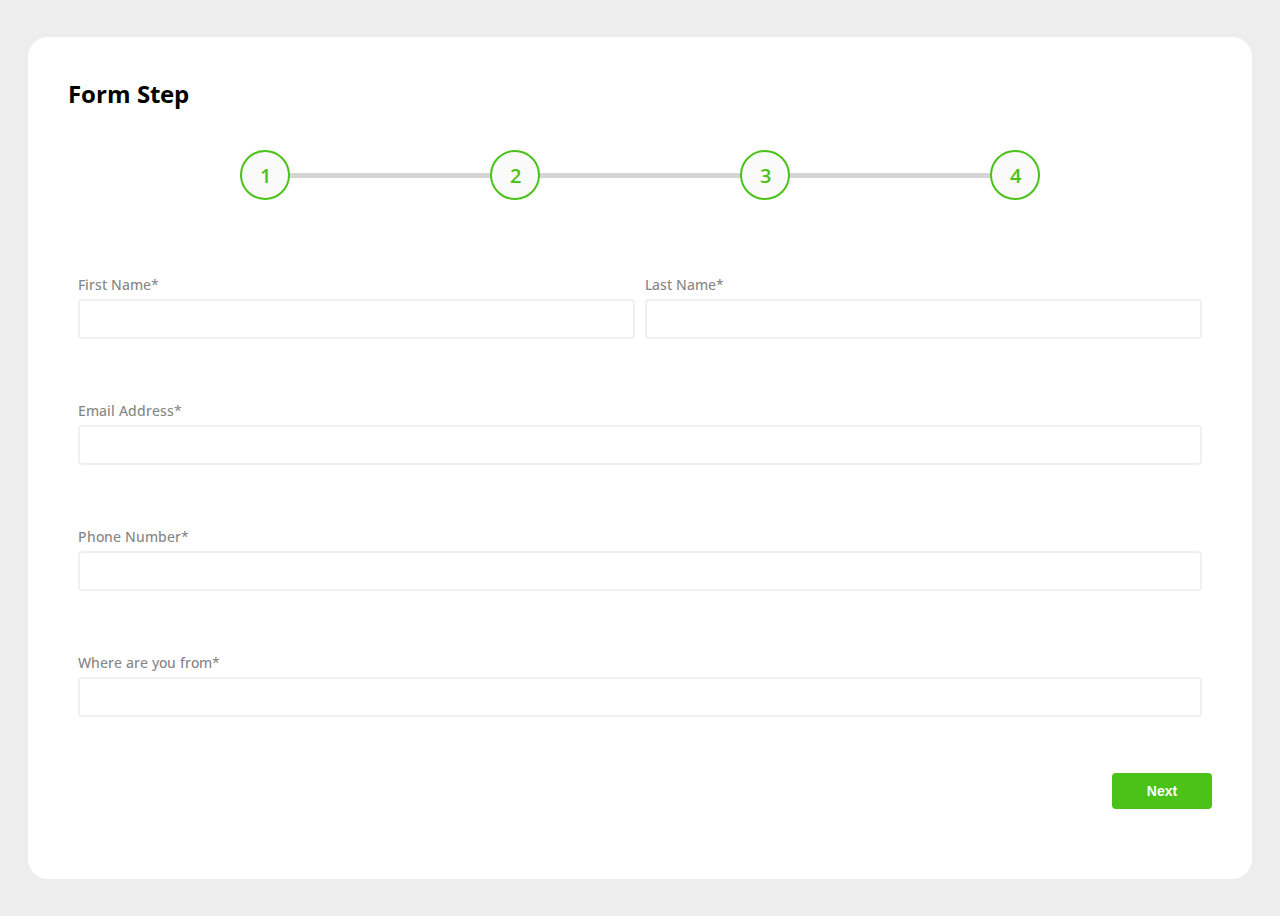
<file: register.html>
<!DOCTYPE html>
<html lang="en">
<head>
    <meta charset="UTF-8">
    <meta name="viewport" content="width=device-width, initial-scale=1.0">
    <title>Fito - Register</title>
    <link rel="stylesheet" href="css/register.css">
</head>
<body>
    
    <div class="container">

        <h2>Form Step</h2>

        <!-- Indicators -->
        <section class="indicator">
            <div class="steps">
                <div id="step_1_circle" class="step inactive">1</div>
                <div id="step_2_circle" class="step inactive">2</div>
                <div id="step_3_circle" class="step inactive">3</div>
                <div id="step_4_circle" class="step inactive">4</div>
            </div>
            <div id="progress-bar">
                <div id="progress"></div>
            </div>
        </section>

        <!-- Form -->
        <section class="form">

            <!-- Step 1 -->
            <div id="step_1">
                <form id="form1" class="form form1">
                    <div class="fields">
                        <div class="form-control firstname">
                            <label for="firstname">First Name*</label>
                            <input type="text" id="firstname">
                            <small>Error Message</small>
                        </div>
                        <div class="form-control lastname">
                            <label for="lastname">Last Name*</label>
                            <input type="text" id="lastname">
                            <small>Error Message</small>
                        </div>
                        <div class="form-control email">
                            <label for="email">Email Address*</label>
                            <input type="text" id="email">
                            <small>Error Message</small>
                        </div>        
                        <div class="form-control phone">
                            <label for="phone">Phone Number*</label>
                            <input type="text" id="phone">
                            <small>Error Message</small>
                        </div>
                        <div class="form-control address">
                            <label for="address">Where are you from*</label>
                            <input type="text" id="address">
                            <small>Error Message</small>
                        </div>
                    </div>
                    <div class="buttons">
                        <button class="next-btn" onclick="stepForward(1, 2, 'form1')">Next</button>
                    </div>
                </form>
            </div>
    
            <!-- Step 2 -->
            <div id="step_2">
                <form id="form2" class="form form2">
                    <div class="fields">
                        <div class="form-control company_name">
                            <label for="company_name">Company Name*</label>
                            <input type="text" id="company_name">
                            <small>Error Message</small>
                        </div>
                        <div class="form-control compay_email">
                            <label for="company_email">Company Email Address*</label>
                            <input type="text" id="company_email">
                            <small>Error Message</small>
                        </div>        
                        <div class="form-control compay_phone">
                            <label for="company_phone">Company Phone Number*</label>
                            <input type="text" id="company_phone">
                            <small>Error Message</small>
                        </div>
                        <div class="form-control position">
                            <label for="position">Your position in Company*</label>
                            <input type="text" id="position">
                            <small>Error Message</small>
                        </div>
                    </div>
                    <div class="buttons">
                        <button class="previous-btn" onclick="stepBack(2, 1)">Previous</button>
                        <button class="next-btn" onclick="stepForward(2, 3, 'form2')">Next</button>
                    </div>
                </form>
            </div>

            <!-- Step 3 -->
            <div id="step_3">
                <form id="form3" class="form form3">
                    <div class="fields">         
                        <div class="field-row">
                            <label for="monday">Monday*</label>
                            <div class="form-control monday_start">
                                <input type="text" id="monday_start" value="9.00">
                                <small>Error Message</small>
                            </div>                                                      
                            <div class="form-control monday_end">
                                <input type="text" id="monday_end" value="6.00">
                                <small>Error Message</small>
                            </div> 
                        </div>               

                        <div class="field-row">
                            <label for="tuesday">Tuesday*</label>
                            <div class="form-control tuesday_start">
                                <input type="text" id="tuesday_start" value="9.00">
                                <small>Error Message</small>
                            </div>                                                      
                            <div class="form-control tuesday_end">
                                <input type="text" id="tuesday_end" value="6.00">
                                <small>Error Message</small>
                            </div> 
                        </div>
                        
                        <div class="field-row">
                            <label for="wednesday">Wednesday*</label>
                            <div class="form-control wednesday_start">
                                <input type="text" id="wednesday_start" value="9.00">
                                <small>Error Message</small>
                            </div>                                                      
                            <div class="form-control wednesday_end">
                                <input type="text" id="wednesday_end" value="6.00">
                                <small>Error Message</small>
                            </div> 
                        </div>
                        
                        <div class="field-row">
                            <label for="thursday">Thursday*</label>
                            <div class="form-control thursday_start">
                                <input type="text" id="thursday_start" value="9.00">
                                <small>Error Message</small>
                            </div>                                                      
                            <div class="form-control thursday_end">
                                <input type="text" id="thursday_end" value="6.00">
                                <small>Error Message</small>
                            </div> 
                        </div>
                        
                        <div class="field-row">
                            <label for="friday">Friday*</label>
                            <div class="form-control friday_start">
                                <input type="text" id="friday_start" value="9.00">
                                <small>Error Message</small>
                            </div>                                                      
                            <div class="form-control friday_end">
                                <input type="text" id="friday_end" value="6.00">
                                <small>Error Message</small>
                            </div> 
                        </div>
                        
                    </div>
                    <div class="buttons">
                        <button class="previous-btn" onclick="stepBack(3, 2)">Previous</button>
                        <button class="next-btn" onclick="stepForward(3, 4, 'form3')">Next</button>
                    </div>
                </form>
            </div>

            <!-- Step 4 -->
            <div id="step_4">
                <div class="box-area">
                    <div class="boxes">
                        <div class="box">
                            <img src="images/step-4/box1.PNG" alt="">
                            <p>I'm using Gmail</p>
                        </div>
                    </div>                
                    <div class="boxes">
                        <div class="box">
                            <img src="images/step-4/box2.PNG" alt="">
                            <p>I'm using Office</p>
                        </div>
                    </div>                
                    <div class="boxes">
                        <div class="box">
                            <img src="images/step-4/box3.PNG" alt="">
                            <p>I'm using Drive</p>
                        </div>
                    </div>
                    <div class="boxes">
                        <div class="box">
                            <img src="images/step-4/box4.PNG" alt="">
                            <p>Another Service</p>
                        </div>
                    </div>
                </div>
                
                <div class="text-area">
                    <p>Or if want skip this step entirely and setup it later</p>
                    <a href="index.html">Skip step</a>
                </div>

                <div class="buttons">
                    <button class="previous-btn" onclick="stepBack(4, 3)">Previous</button>
                    <button class="next-btn" onclick="finish()">Finish</button>
                </div>
            </div>
            
        </section>

    </div>

    
    <script src="js/register.js"></script>
</body>
</html>
</file>
<file: css/register.css>
@import url('https://fonts.googleapis.com/css?family=Open+Sans&display=swap');

:root{
    --succes-color: #2ecc71;
    --error-color: #e74c3c;
    --primary-color: rgb(74, 194, 23);
}

*{
    box-sizing: border-box;
}

body{

    background-color: #ededed;
    font-family: 'Open Sans', sans-serif;
    display: flex;
    align-items: center;
    justify-content: center;
    min-height: 100vh;
    padding: 0px;
}

.container {
    width: 100%;
    background: rgb(255, 255, 255);
    margin: 20px;
    border-radius: 20px;
}

form {
    background-color: #fff;
    border-radius: 5px;
}

h2{
    text-align: left;
    margin: 40px;
}


.form{
    padding: 10px 20px;
    margin-bottom: 20px;
}

.fields {
    margin-bottom: 40px;
}

.form-control{
    margin-bottom: 10px;
    padding-bottom: 20px;
    position: relative;
}

.form-control label{
    color:#777;
    display: block;
    margin-bottom: 5px; 
}
 
.form-control input
{
    border: 2px solid #f0f0f0;
    border-radius: 4px;
    display: block;
    width: 100%;
    padding: 10px;
    font-size: 14px;   
}

.form-control input:focus{
    outline: 0;
    border-color: #777;

}

.form-control.error input {
    border: 1px solid rgb(255, 125, 125);
    background-color: #df92892f;    
}

.form-control small{
    color: var(--error-color);
    visibility: hidden;
}

.form-control.error small{
    visibility: visible;
}
.form button {
    cursor: pointer;
    background-color: #3498db;
    border: 2px solid #3498db;
    border-radius: 4px;
    color: #fff;
    display: block;
    padding: 10px;
    font-size: 16px;
    margin-top:20px;
    width:100%;
}
.fields label {
    font-size: 14px;
    font-weight: 500;
    color: rgb(133, 133, 133);
}

.form .next-btn,
.form .previous-btn {
    background: var(--primary-color);
    border: none;
    border-radius: 4px;
    font-size: 14px;
    font-weight: 600;
    text-align: center;
    width: 100px;
}

.form .buttons {
    display: flex;
    gap: 10px;
    position: absolute;
    bottom: 0;
    right: 0;
    margin: 20px;
}

.form {
    position: relative;
}

.form3>.fields>.field-row {
    display: flex;
    margin-bottom: -40px;
}

.form3>.fields>.field-row>label {
    margin: 20px;
    width: 150px;
}

.form3>.fields>.field-row>.form-control {
    margin: 20px;
}

.form3>.fields>.field-row>.form-control>input {
    width: 200px;
}

#step_4 {
    text-align: center;
}

.boxes {
    display: inline-block;
    text-align: center;
    margin: 0 auto;
}

.box {
    background: rgba(227, 241, 228, 0.55);
    color: #777;
    border-radius: 50%;
    width: 200px;
    height: 200px;
    margin: 10px 40px;
    display: flex;
    flex-direction: column;
    justify-content: center;
    align-items: center;
}

.text-area {
    color: #777;
    margin: 100px 0;
}

.text-area a {
    color: var(--primary-color) !important;
    }
    
    .indicator {
        width: 800px;
        margin: 0 auto;
        text-align: center !important;
    }
    
    .indicator>.steps {
        display: flex;
        justify-content: center !important;
        gap: 200px;
    }
    
    .indicator>.steps>.step {
        width: 50px;
        height: 50px;
        background: rgb(250, 250, 250);
        color: var(--primary-color);
        border-radius: 50%;
        border: 2px solid var(--primary-color);
        padding: 10px;
        font-weight: 600;
        font-size: 20px;
        z-index: 9999;
    }
    
    .indicator>#progress-bar {
        position: relative;
        bottom: 27px;
        left: 0;
        background: rgb(213, 213, 213);
        width: 100%;
        height: 5px;
        margin-bottom: 40px;
    }
    
    #progress {
        width: 0;
        height: 100%;
        background-color: var(--primary-color);
        position: absolute;
        top: 0;
        left: 0;
    }
    
    .indicator>.steps>.active {
        background: var(--primary-color);
        color: white;
    }

.indicator>.steps>.inactive {
    background: rgb(250, 250, 250);
    color: var(--primary-color);
}


/* ---------Grid view--------- */

/* Form 1 */
.firstname {
    grid-area: firstname;
}

.lastname {
    grid-area: lastname;
}

.email {
    grid-area: email;
}

.phone {
    grid-area: phone;
}

.address {
    grid-area: address;
}

.form1>.fields {
    display: grid;
    grid-template-areas:
        'firstname lastname'
        'email email'
        'phone phone'
        'address address'
    ;
    gap: 10px;
    padding: 10px;
}

/* Form 2 */
.company_name {
    grid-area: company_name;
}

.compay_email {
    grid-area: compay_email;
}

.compay_phone {
    grid-area: compay_phone;
}

.position {
    grid-area: position;
}

.form2>.fields {
    display: grid;
    grid-template-areas:
        'company_name'
        'compay_email'
        'compay_phone'
        'position'
    ;
    gap: 10px;
    padding: 10px;
}


/* ===================================== RESPONSIVENESS ========================================== */

/* Extra Small <= 800px */
@media screen and (max-width: 800px) {
    .form1>.fields {
        display: grid;
        grid-template-areas:
            'firstname'
            'lastname'
            'email'
            'phone'
            'address'
        ;
        gap: 10px;
        padding: 10px;
    }
    .indicator {
        width: 400px;
    }

    .indicator>.steps {
        gap: 100px;
    }
}
    
/* Extra Small <= 480px */
@media screen and (max-width: 480px) {

    .indicator {
        width: 300px;
    }

    .indicator>.steps {
        gap: 50px;
    }
}
</file>
